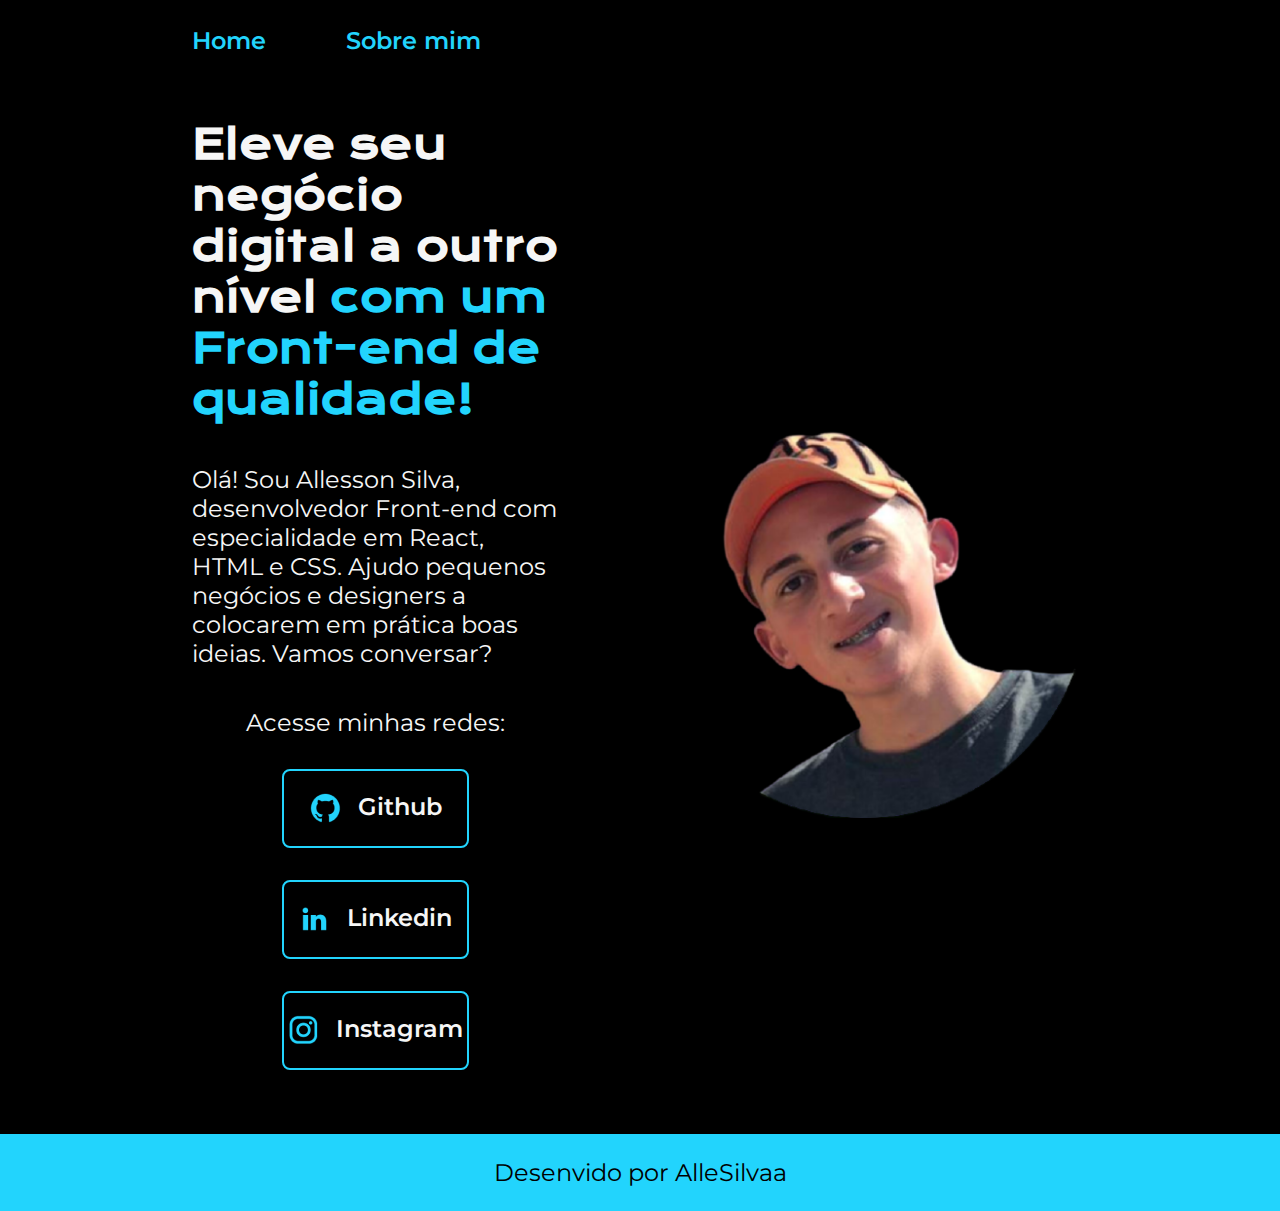
<file: index.html>
<!DOCTYPE html>
<html lang="pt-br">
<head>
    <meta charset="UTF-8">
    <meta http-equiv="X-UA-Compatible" content="IE=edge">
    <meta name="viewport" content="width=device-width, initial-scale=1.0">
    <title>Portfolio</title>
    <link rel="stylesheet" href="./styles/style.css">
</head>
    <body>
        <header class="cabecalho">
            <nav class="cabecalho__menu">
                <a class="cabecalho__menu__link" href="index.html">Home</a>
                <a class="cabecalho__menu__link" href="about.html">Sobre mim</a>
            </nav>
        </header>
        <main class="apresentacao">
            <section class="apresentacao__conteudo">
                <h1 class="apresentacao__conteudo__titulo">Eleve seu negócio digital a outro nível<strong class="titulo-destaque"> com um Front-end de qualidade!</strong></h1>
                <p class="apresentacao__conteudo__texto">Olá! Sou Allesson Silva, desenvolvedor Front-end com especialidade em React, HTML e CSS. Ajudo pequenos negócios e designers a colocarem em prática boas ideias. Vamos conversar?</p>
                <div class="apresentacao__links">
                    <h2 class="apresentacao__links__subtitulo">Acesse minhas redes:</h2>
                    <a class="apresentacao__links__navegacao" href="https://github.com/AlleSilvaa">
                        <img src="./assets/github.png" alt="icone_github">
                        Github
                    </a>
                    <a class="apresentacao__links__navegacao" href="https://www.linkedin.com/in/allesson-silva-39624924b/">
                        <img src="./assets/linkedin.png" alt="icone_linkedin">
                        Linkedin
                    </a>
                    <a class="apresentacao__links__navegacao" href="https://instagram.com/allesilvaaaa">
                        <img src="./assets/instagram.png" alt="icone_Instagram">
                        Instagram
                    </a>
                </div>
            </section>
            <img class="apresentacao__imagem" src="./assets/Imagem.png" alt="Minha Foto">
        </main>
        <footer class="rodape">
            <p>Desenvido por AlleSilvaa</p>
        </footer>
    </body>
</html>
</file>
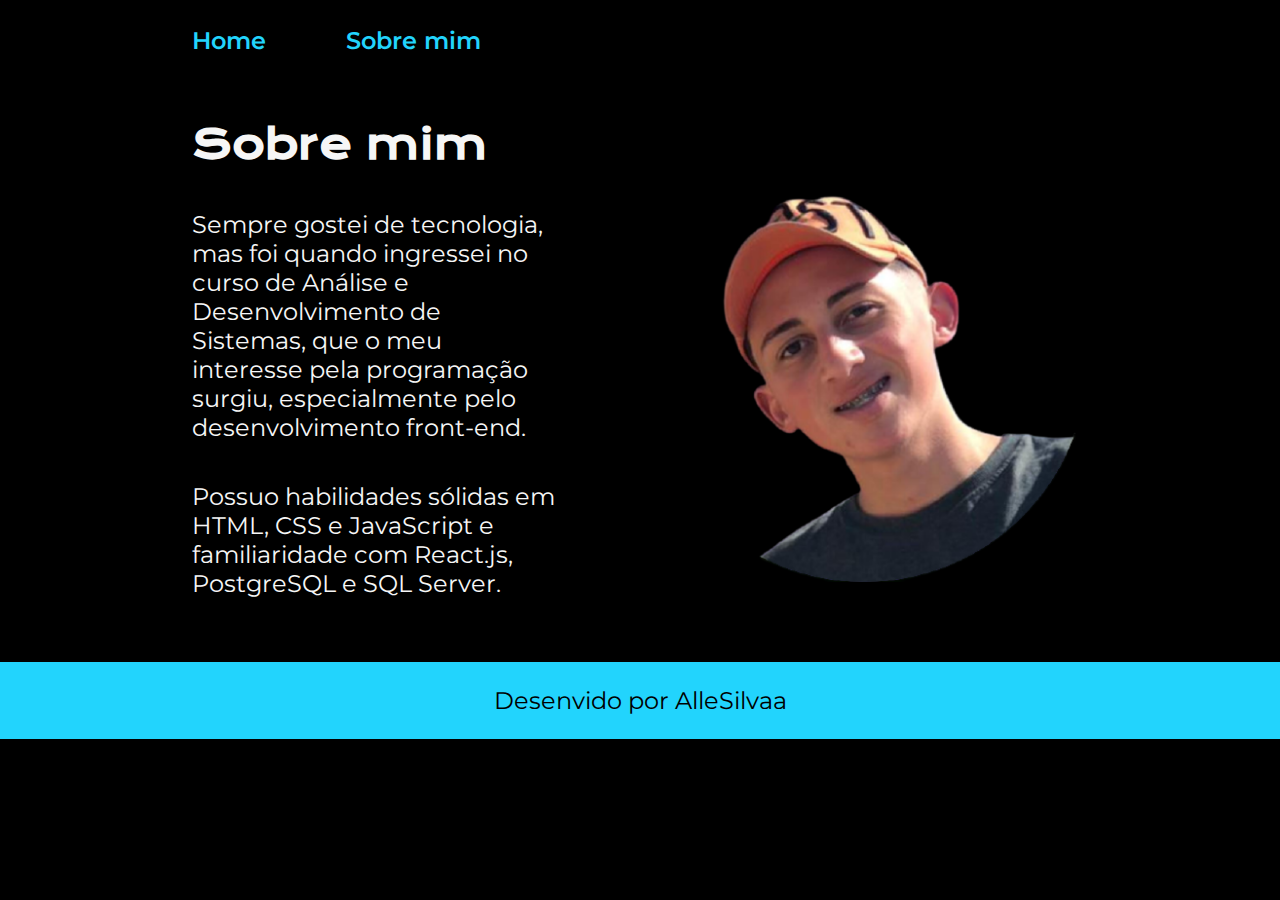
<file: about.html>
<!DOCTYPE html>
<html lang="pt-br">
<head>
    <meta charset="UTF-8">
    <meta name="viewport" content="width=device-width, initial-scale=1.0">
    <title>Sobre mim</title>
    <link rel="stylesheet" href="./styles/style.css">
</head>
<body>
    <header class="cabecalho">
        <nav class="cabecalho__menu">
            <a class="cabecalho__menu__link" href="index.html">Home</a>
            <a class="cabecalho__menu__link" href="about.html">Sobre mim</a>
        </nav>
    </header>

    <main class="apresentacao">
        <section class="apresentacao__conteudo">
            <h1 class="apresentacao__conteudo__titulo">Sobre mim</h1>
            <p class="apresentacao__conteudo__texto">Sempre gostei de tecnologia, mas foi quando ingressei no curso de Análise e Desenvolvimento de Sistemas, que o meu interesse pela programação surgiu, especialmente pelo desenvolvimento front-end.</p>
            <p class="apresentacao__conteudo__texto">Possuo habilidades sólidas em HTML, CSS e JavaScript e familiaridade com React.js, PostgreSQL e SQL Server.</p>
        </section>
        <img class="apresentacao__imagem" src="./assets/Imagem.png" alt="Minha Foto">
    </main>

    <footer class="rodape">
        <p>Desenvido por AlleSilvaa</p>
    </footer>
</body>
</html>
</file>
<file: styles/style.css>
@import url('https://fonts.googleapis.com/css2?family=Krona+One&family=Montserrat:wght@400;600&display=swap');

:root {
    --cor-primaria: #000000;
    --cor-secundaria: #f6f6f6;
    --cor-terciaria: #22d4fd;
    --cor-rover: #272727;

    --fonte-primaria: 'Krona One', sans-serif;
    --fonte-segundaria: 'Montserrat', sans-serif;
}

* {
    margin: 0;
    padding: 0;
}

body {
    /* height: 100vh; */
    box-sizing: border-box;
    background-color: var(--cor-primaria);
    color: var(--cor-secundaria);
}

.cabecalho {
    padding: 2% 0% 0% 15%;
}

.cabecalho__menu {
    display: flex;
    gap: 80px;
}

.cabecalho__menu__link {
    font-family: var(--fonte-segundaria);
    font-size: 1.5rem;
    font-weight: 600;
    color:  var(--cor-terciaria);
    text-decoration: none;
}

.apresentacao {
    padding: 5% 15%;
    display: flex;
    align-items: center;
    justify-content: space-between;
    gap: 82px;
}

.apresentacao__conteudo {
    width: 50%;
    display: flex;
    flex-direction: column;
    gap: 40px;
}

.apresentacao__conteudo__titulo {
    font-size: 2.5rem;
    font-family: var(--fonte-primaria); /*16px e = a 1rem */
}

.titulo-destaque {
    color: var(--cor-terciaria);
}

.apresentacao__conteudo__texto {
    font-size: 1.5rem;
    font-family: var(--fonte-segundaria);
}

.apresentacao__links {
    display: flex;
    flex-direction: column;
    justify-content: space-between;
    align-items: center;
    gap: 32px;
}

.apresentacao__links__subtitulo {
    font-family: var(--fonte-segundaria);
    font-weight: 400;
    font-size: 1.5rem;
}

.apresentacao__links__navegacao {
    /* background-color: #22d4fd; // apertar control + k + c ele faz o comentario automaticamente // */
    display: flex;
    justify-content: center;
    gap: 16px;
    border: 2px solid var(--cor-terciaria);
    width: 50%;
    text-align: center;
    border-radius: 8px;
    font-size: 1.5rem;
    font-weight: 600;
    padding: 21.5px 0;
    text-decoration: none;
    color: var(--cor-secundaria);
    font-family: var(--fonte-segundaria);
}

.apresentacao__links__link:hover {
    background-color: var(--cor-rover);
}

.apresentacao__imagem {
    width: 50%;
}

.rodape {
    padding: 24px;
    color: var(--cor-primaria);
    background-color: var(--cor-terciaria);
    text-align: center;
    font-family: var(--fonte-segundaria);
    font-size: 1.5rem;
    font-weight: 400;
}

@media (max-width: 1200px) {
    .cabecalho {
        padding: 10%;
    }

    .cabecalho__menu {
        justify-content: center;
    }

    .apresentacao {
        flex-direction: column-reverse;
        padding: 5%;
    }

    .apresentacao__conteudo {
        width: auto;
    }
}
</file>
